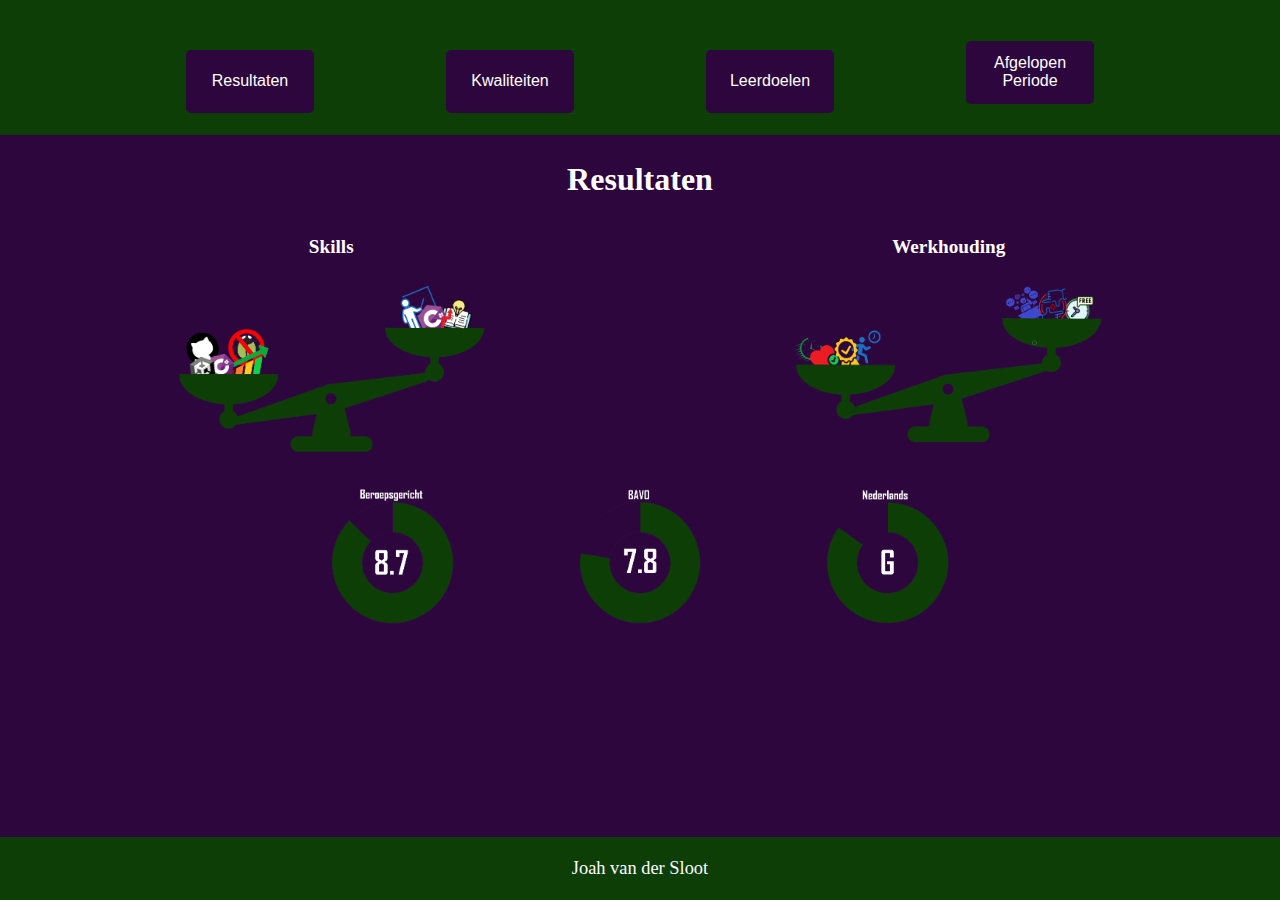
<file: index.html>
<!DOCTYPE html>
<html lang="en">
<head>
    <meta charset="UTF-8">
    <meta name="viewport" content="width=device-width, initial-scale=1.0">
    <title>L1_Joah_van_der_Sloot</title>
    <link rel="stylesheet" href="assets/css/style.css">
</head>
<body>

    <header>
        <br>
            <li><button onclick="location.href='index.html';">Resultaten</button></li>
            <li><button onclick="location.href='kwaliteiten.html';">Kwaliteiten</button></li>
            <li><button onclick="location.href='leerdoelen.html';">Leerdoelen</button></li>
            <li><button onclick="location.href='periode1.html';">Afgelopen Periode</button></li>
        </div>
    </header>

    <main>
        <h1>Resultaten</h1>
        <div class="pageHolder">
            <div class="IresultatenSkills">
                <h2>Skills</h2>
                <img src="assets/images/Skills.png"/>
                <br>
            </div>
            <div class="IresultatenWerkhouding">
               <h2>Werkhouding</h2>
               <img src="assets/images/Werkhouding.png"/>
               <br>
            </div>
            <br>
        </div>
        <div class="grades">
            <img src="assets/images/Beroep.png"/>
            <img src="assets/images/bavo.png"/>
            <img src="assets/images/nederlands.png"/>
        </div>
    </main>
    <br></br>
    <div class="footer">Joah van der Sloot</div>

</body>
</html>
</file>
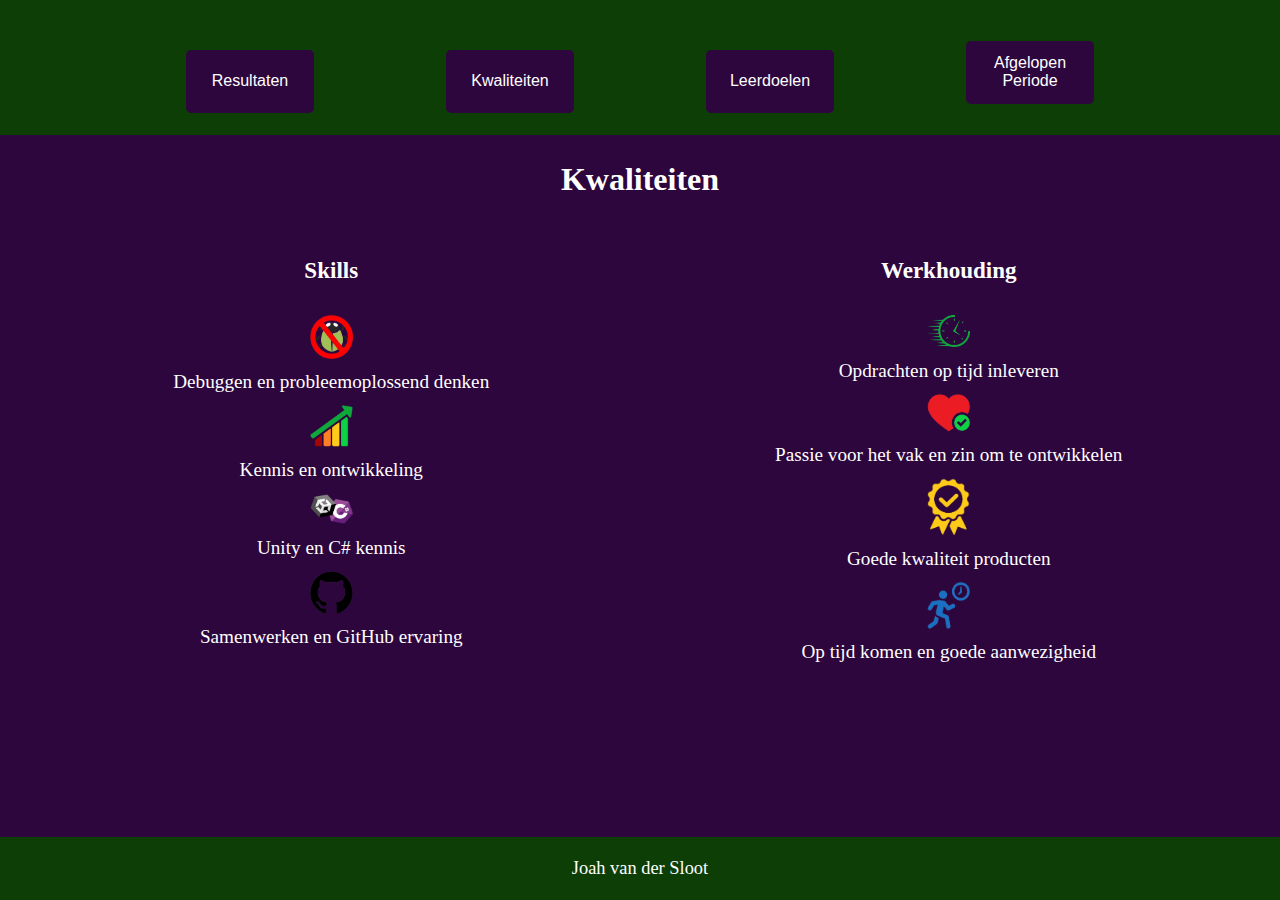
<file: kwaliteiten.html>
<!DOCTYPE html>
<html lang="en">
<head>
    <meta charset="UTF-8">
    <meta name="viewport" content="width=device-width, initial-scale=1.0">
    <title>L1_Joah_van_der_Sloot</title>
    <link rel="stylesheet" href="assets/css/style.css">
</head>
<body>

    <header>
        <br>
            <li><button onclick="location.href='index.html';">Resultaten</button></li>
            <li><button onclick="location.href='kwaliteiten.html';">Kwaliteiten</button></li>
            <li><button onclick="location.href='leerdoelen.html';">Leerdoelen</button></li>
            <li><button onclick="location.href='periode1.html';">Afgelopen Periode</button></li>
        </div>
    </header>

    <main>
        <h1>Kwaliteiten</h1>
        <br>
        <div class="pageHolder">
            <div class="resultatenSkills">
                <h2>Skills</h2>
                <img src="assets/images/Debuggen.png"/>Debuggen en probleemoplossend denken
                <img src="assets/images/Leercurrve.png"/>Kennis en ontwikkeling
                <img src="assets/images/unityC.png"/>Unity en C# kennis
                <img src="assets/images/github.png"/>Samenwerken en GitHub ervaring
            </div>
            <div class="resultatenWerkhouding">
               <h2>Werkhouding</h2>
               <img src="assets/images/OpTijdInleveren.png"/>Opdrachten op tijd inleveren
               <img src="assets/images/Passie.png"/>Passie voor het vak en zin om te ontwikkelen
               <img src="assets/images/GoedeProducten.png"/>Goede kwaliteit producten
               <img src="assets/images/OpTijd.png"/>Op tijd komen en goede aanwezigheid
            </div>
        </div>
    </main>
    <br></br>
    <div class="footer">Joah van der Sloot</div>

</body>
</html>
</file>
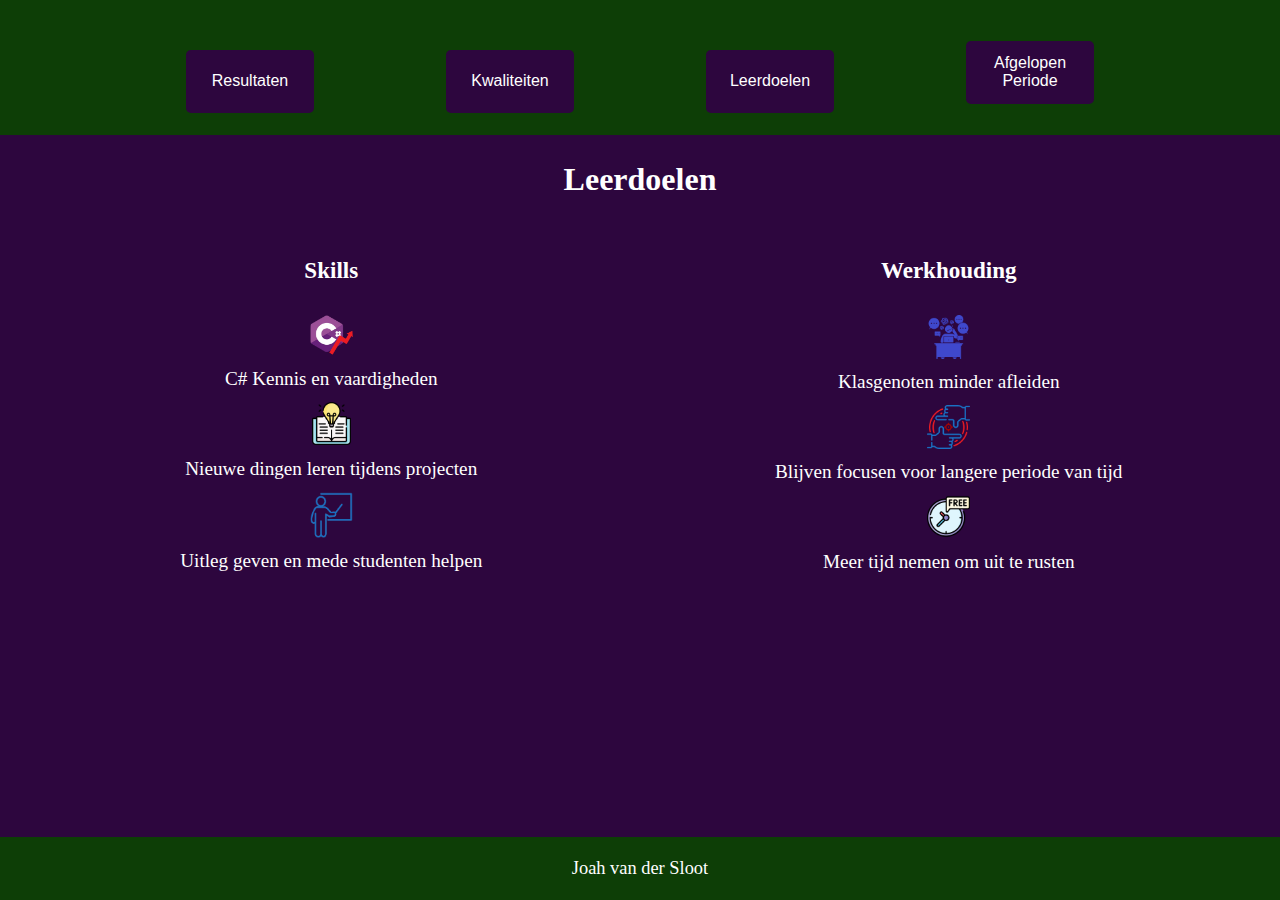
<file: leerdoelen.html>
<!DOCTYPE html>
<html lang="en">
<head>
    <meta charset="UTF-8">
    <meta name="viewport" content="width=device-width, initial-scale=1.0">
    <title>L1_Joah_van_der_Sloot</title>
    <link rel="stylesheet" href="assets/css/style.css">
</head>
<body>

    <header>
        <br>
            <li><button onclick="location.href='index.html';">Resultaten</button></li>
            <li><button onclick="location.href='kwaliteiten.html';">Kwaliteiten</button></li>
            <li><button onclick="location.href='leerdoelen.html';">Leerdoelen</button></li>
            <li><button onclick="location.href='periode1.html';">Afgelopen Periode</button></li>
        </div>
    </header>

    <main>
        <h1>Leerdoelen</h1>
        <br>
        <div class="pageHolder">
            <div class="resultatenSkills">
                <h2>Skills</h2>
                <img src="assets/images/CKennis.png"/>C# Kennis en vaardigheden
                <img src="assets/images/LerningNewThings.png"/>Nieuwe dingen leren tijdens projecten
                <img src="assets/images/Uitleggen.png"/>Uitleg geven en mede studenten helpen
            </div>
            <div class="resultatenWerkhouding">
               <h2>Werkhouding</h2>
               <img src="assets/images/afleiden.png"/>Klasgenoten minder afleiden
               <img src="assets/images/focus.png"/>Blijven focusen voor langere periode van tijd
               <img src="assets/images/freeTime.png"/>Meer tijd nemen om uit te rusten
            </div>
    </main>
    <br></br>
    <div class="footer">Joah van der Sloot</div>

</body>
</html>
</file>
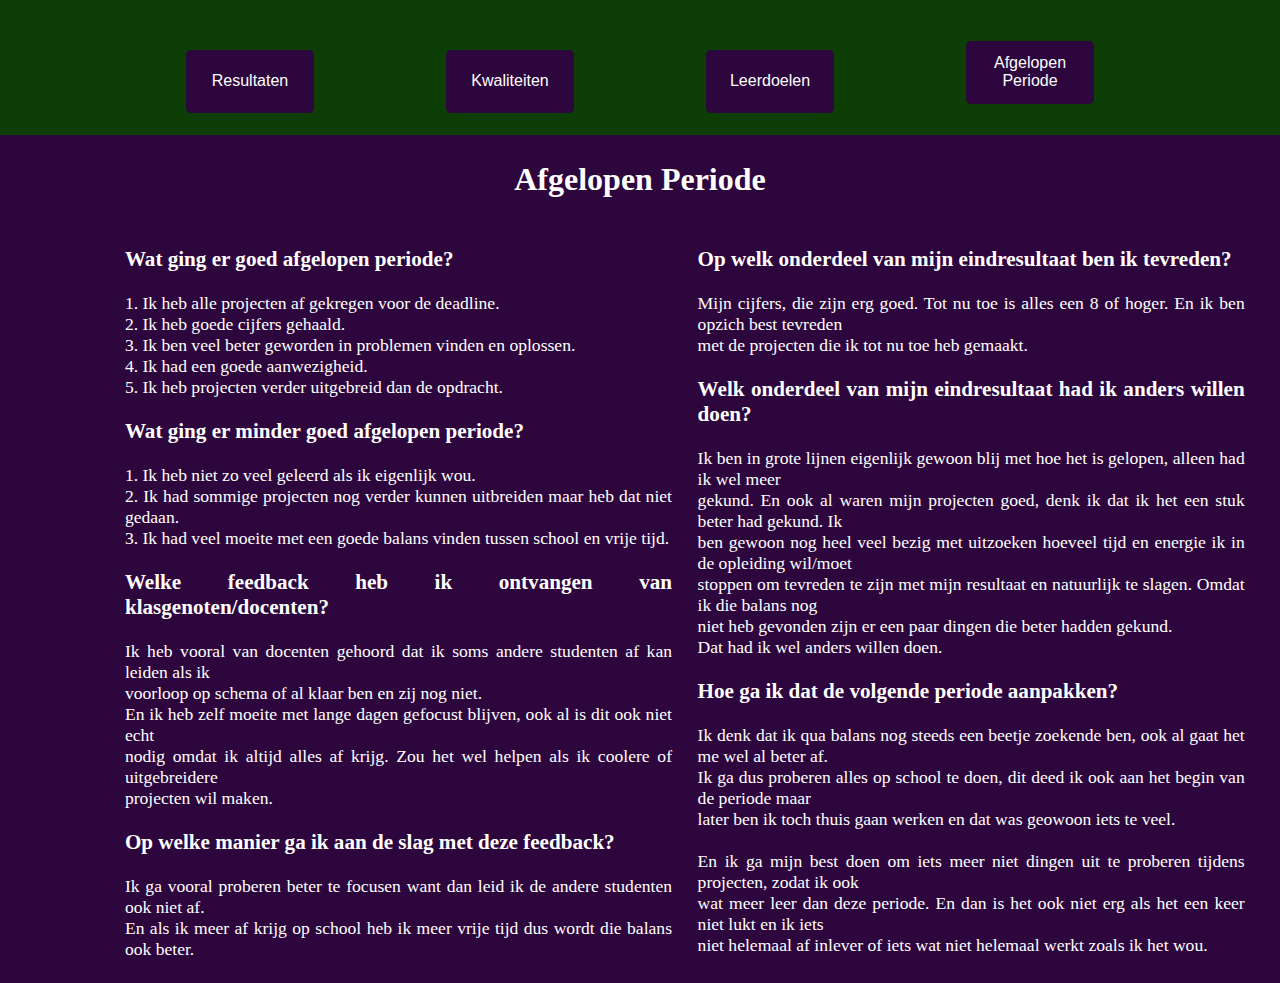
<file: periode1.html>
<!DOCTYPE html>
<html lang="en">

<head>
    <meta charset="UTF-8">
    <meta name="viewport" content="width=device-width, initial-scale=1.0">
    <title>L1_Joah_van_der_Sloot</title>
    <link rel="stylesheet" href="assets/css/style.css">
</head>

<body>

    <header>
        <br>
        <li><button onclick="location.href='index.html';">Resultaten</button></li>
        <li><button onclick="location.href='kwaliteiten.html';">Kwaliteiten</button></li>
        <li><button onclick="location.href='leerdoelen.html';">Leerdoelen</button></li>
        <li><button onclick="location.href='periode1.html';">Afgelopen Periode</button></li>
        </div>
    </header>

    <main>
        <h1>Afgelopen Periode</h1>
        <div class="PeriodeOne">
            <div class="blok1">
                <h3>Wat ging er goed afgelopen periode?</h3>
                1. Ik heb alle projecten af gekregen voor de deadline.<br>
                2. Ik heb goede cijfers gehaald.<br>
                3. Ik ben veel beter geworden in problemen vinden en oplossen.<br>
                4. Ik had een goede aanwezigheid.<br>
                5. Ik heb projecten verder uitgebreid dan de opdracht.<br>

                <h3>Wat ging er minder goed afgelopen periode?</h3>
                1. Ik heb niet zo veel geleerd als ik eigenlijk wou.<br>
                2. Ik had sommige projecten nog verder kunnen uitbreiden maar heb dat niet gedaan.<br>
                3. Ik had veel moeite met een goede balans vinden tussen school en vrije tijd.<br>

                <h3>Welke feedback heb ik ontvangen van klasgenoten/docenten?</h3>
                Ik heb vooral van docenten gehoord dat ik soms andere studenten af kan leiden als ik<br>
                voorloop op schema of al klaar ben en zij nog niet.<br>
                En ik heb zelf moeite met lange dagen gefocust blijven, ook al is dit ook niet echt<br>
                nodig omdat ik altijd alles af krijg. Zou het wel helpen als ik coolere of uitgebreidere<br>
                projecten wil maken.

                <h3>Op welke manier ga ik aan de slag met deze feedback?</h3>
                Ik ga vooral proberen beter te focusen want dan leid ik de andere studenten ook niet af.<br>
                En als ik meer af krijg op school heb ik meer vrije tijd dus wordt die balans ook beter.
            </div>
            <div class="blok2">
                <h3>Op welk onderdeel van mijn eindresultaat ben ik tevreden?</h3>
                Mijn cijfers, die zijn erg goed. Tot nu toe is alles een 8 of hoger. En ik ben opzich best tevreden<br>
                met de projecten die ik tot nu toe heb gemaakt.

                <h3>Welk onderdeel van mijn eindresultaat had ik anders willen doen?</h3>
                Ik ben in grote lijnen eigenlijk gewoon blij met hoe het is gelopen, alleen had ik wel meer<br>
                gekund. En ook al waren mijn projecten goed, denk ik dat ik het een stuk beter had gekund. Ik<br>
                ben gewoon nog heel veel bezig met uitzoeken hoeveel tijd en energie ik in de opleiding wil/moet<br>
                stoppen om tevreden te zijn met mijn resultaat en natuurlijk te slagen. Omdat ik die balans nog<br>
                niet heb gevonden zijn er een paar dingen die beter hadden gekund.<br>
                Dat had ik wel anders willen doen.

                <h3>Hoe ga ik dat de volgende periode aanpakken?</h3>
                Ik denk dat ik qua balans nog steeds een beetje zoekende ben, ook al gaat het me wel al beter af.<br>
                Ik ga dus proberen alles op school te doen, dit deed ik ook aan het begin van de periode maar<br>
                later ben ik toch thuis gaan werken en dat was geowoon iets te veel.<br></br>
                En ik ga mijn best doen om iets meer niet dingen uit te proberen tijdens projecten, zodat ik ook<br>
                wat meer leer dan deze periode. En dan is het ook niet erg als het een keer niet lukt en ik iets<br>
                niet helemaal af inlever of iets wat niet helemaal werkt zoals ik het wou.
            </div>
        </div>
    </main>
</body>

</html>
</file>
<file: assets/css/style.css>
:root {
    --backgound-green: #0D3E06;
    --backgound-purple: #2D063E;
}

body {
    background-color: var(--backgound-purple);
    margin: 0;
    padding: 0;
    display: grid;
    grid-template-columns: 1fr;
    grid-template-rows: auto 1fr;
    grid-template-areas: 
        "Header"
        "Main"
}

.footer{
    color: #fff;
    text-align: center;
    align-content: center;
    font-size: 115%;
    align-self: end;
    width: 100%;
    position: fixed;
    bottom: 0;
    height: 7vh;
    background-color: #0D3E06;
}

header, nav, main, footer {
    padding: 2.5vh;
    box-sizing: border-box;
}

h2{
    font-size: 120%;
}

header {
    grid-area: Header;
    background-color: var(--backgound-green);
    color: #fff;
    text-align: center;
}

li {
    display: inline;
    margin: 0 5vw;
    justify-content: center;
}


.pageHolder{
    display: grid;
    grid-template-columns: 50% 50%;
    grid-template-rows: auto;
    grid-template-areas: 
        "skills werkhouding";
}

button {
    background-color: var(--backgound-purple);
    color: #fff;
    border: none;
    text-align: center;
    font-size: 100%;
    border-radius: 5px;
    cursor: pointer;
    width: 10vw;
    height: 7vh;
}

button:hover {
    background-color: #520972;
    transform: scale(1.1);
}

main {
    grid-area: Main;
    padding-top: 5px;
    color: #fff;
    text-align: center;
}

.resultatenSkills {
    grid-area: skills;
    font-size: 120%;
    display: flex;
    flex-direction: column;
    align-items: center;
    text-align: center;
}

.pageHolder img {
    width: 7%;
    padding: 2%;
}
.pageHolder img:hover {
    transform: scale(1.2);
}

.resultatenWerkhouding{
    grid-area: werkhouding;
    font-size: 120%;
    display: flex;
    flex-direction: column;
    align-items: center;
    text-align: center;
}

.grades{
    display: inline;
    justify-content: center;
}

.grades img{
    width: 11vw;
    margin: 0 4vw;
}

.grades img:hover {
    transform: scale(1.1);
}

.IresultatenSkills img{
    width: 50%;
}
.IresultatenWerkhouding img{
    width: 50%;
}

.PeriodeOne{
    display: grid;
    text-align: justify;
    margin-left: 5vw;
    margin-top: 3vh;
    font-size: 110%;
    grid-template-columns: 50% 50%;
    grid-template-rows: auto;
    grid-template-areas: 
    "blok1 blok2";

}

.blok1{
    grid-area: blok1;
    margin-left: 3vw;
}

.blok2{
    grid-area: blok2;
    margin-left: 2vw;
    margin-right: 1vw;
}

h3{
    font: bolder;
    font-size: 120%;
}
</file>
